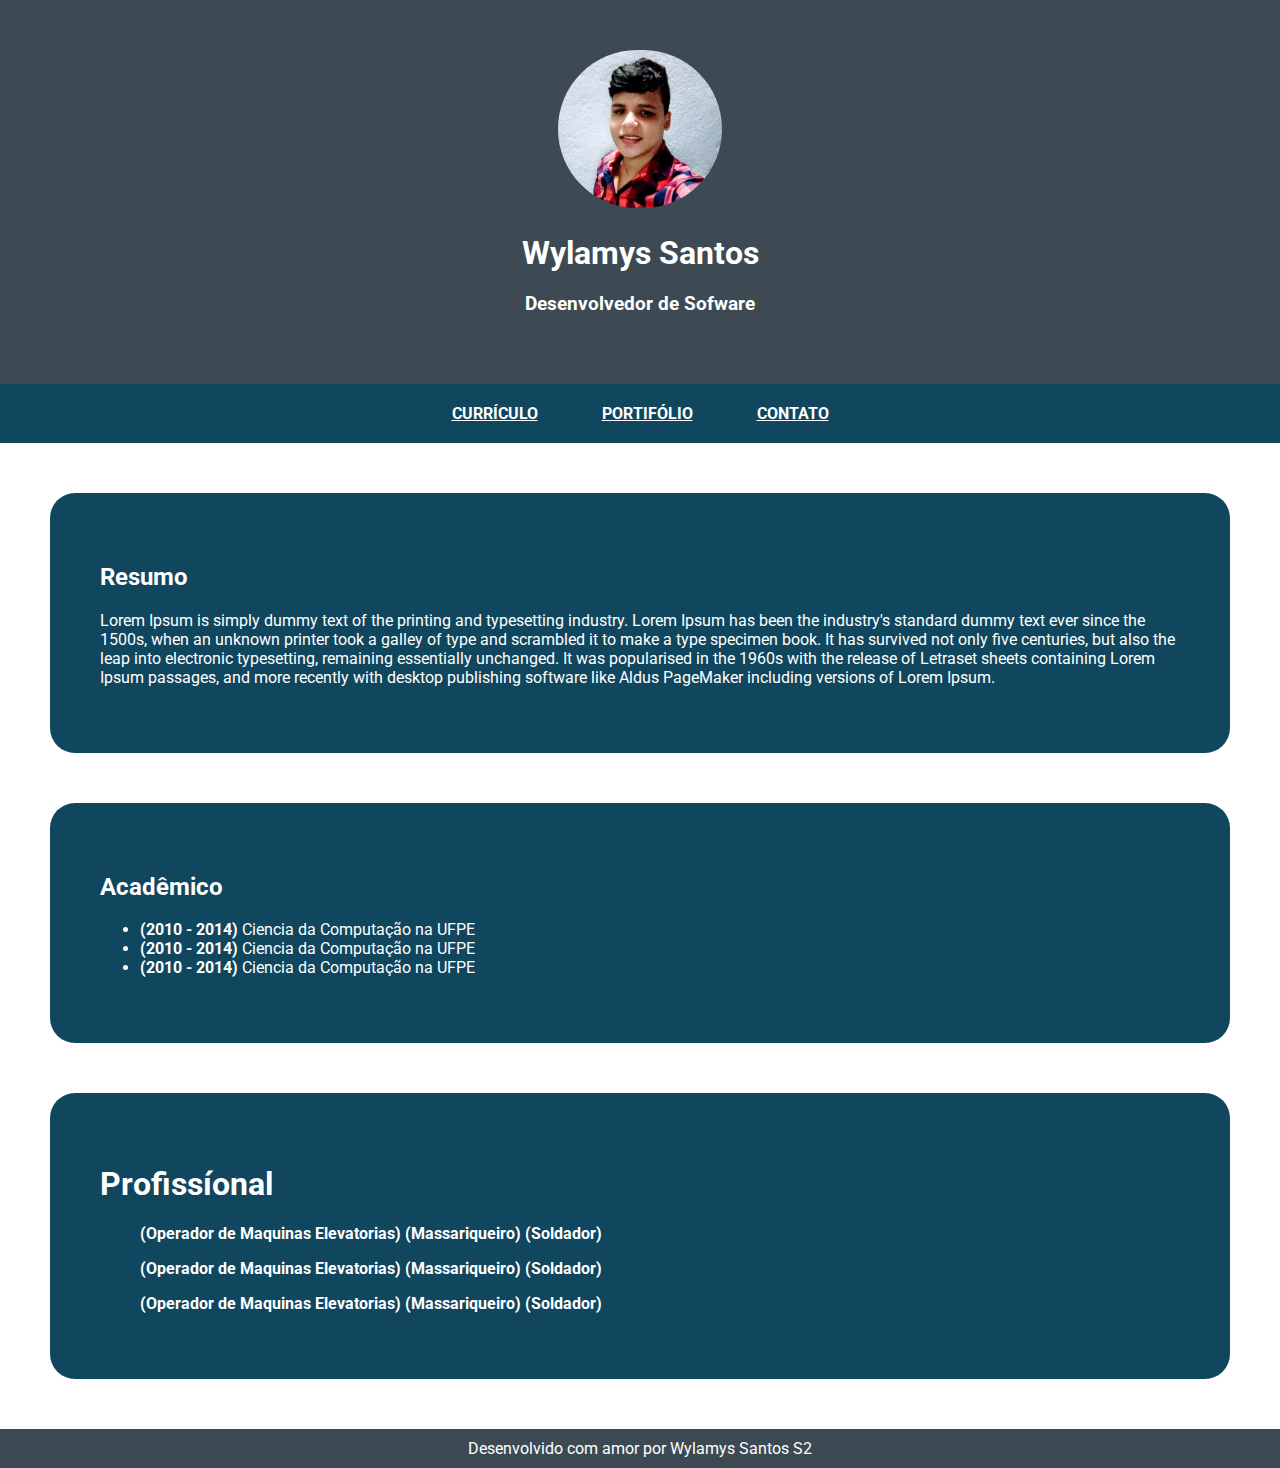
<file: index.html>
<!DOCTYPE html>
<html lang="pt-br">
    
     <head>

      <meta http-equiv="Content-Type" content="text/html;charset=UTF-8">

        <title>Site pessoal de Wylamys</title>
        
        <meta name="description" content="Landing page pessoal do programador Wylamys. Aqui vocé encontrará informações do currículo e portifólio do desenvolvedor de sofware">
        <meta name="keywords" content="site, pessoal, landing, portfolio, currículo wylamys">

         <link rel="shortcut icon" href="assets/favicon.ico" type="image/x-icon">

         <meta name="viewport" content="width=device-width, initial-scale=1.0">

        <link rel="stylesheet" href="css/style.css">
        <link href="https://fonts.googleapis.com/css2?family=Roboto:wght@400;500&display=swap" rel="stylesheet">
    </head>

     <body>
         <header>
            <img class="fotoDePerfil" src="assets/wylamys imeg.jpeg" alt="">
            <h1>Wylamys Santos</h1>
            <h3>Desenvolvedor de Sofware</h3>
         </header>

         <nav>
             <ul>
                 <li class="butoon"><a href="#">currículo</a></li>
                 <li class="butoon"><a href="pages/portfolio.html">portifólio</a></li>
                 <li class="butoon"><a href="pages/contato.html">Contato</a></li>
             </ul>
         </nav>

         <section>
            <h2>Resumo</h2>
            <p>Lorem Ipsum is simply dummy text of the printing and typesetting industry. Lorem Ipsum has been the industry's standard dummy text ever since the 1500s, when an unknown printer took a galley of type and scrambled it to make a type specimen book. It has survived not only five centuries, but also the leap into electronic typesetting, remaining essentially unchanged. It was popularised in the 1960s with the release of Letraset sheets containing Lorem Ipsum passages, and more recently with desktop publishing software like Aldus PageMaker including versions of Lorem Ipsum.</p>
         </section>

         <section>
            <h2>Acadêmico</h2>
            <ul>
                <li><b>(2010 - 2014)</b> Ciencia da Computação na UFPE </li>
                <li><b>(2010 - 2014)</b> Ciencia da Computação na UFPE </li>
                <li><b>(2010 - 2014)</b> Ciencia da Computação na UFPE </li>
            </ul>
         </section>

         <section>
            <h1>Profissíonal</h1>
            <ul><b>(Operador de Maquinas Elevatorias) (Massariqueiro) (Soldador)</b></ul>
            <ul><b>(Operador de Maquinas Elevatorias) (Massariqueiro) (Soldador)</b></ul>
            <ul><b>(Operador de Maquinas Elevatorias) (Massariqueiro) (Soldador)</b></ul>
            
         </section>
         <footer>Desenvolvido com amor por Wylamys Santos S2</footer>
     </body>
</html>
</file>
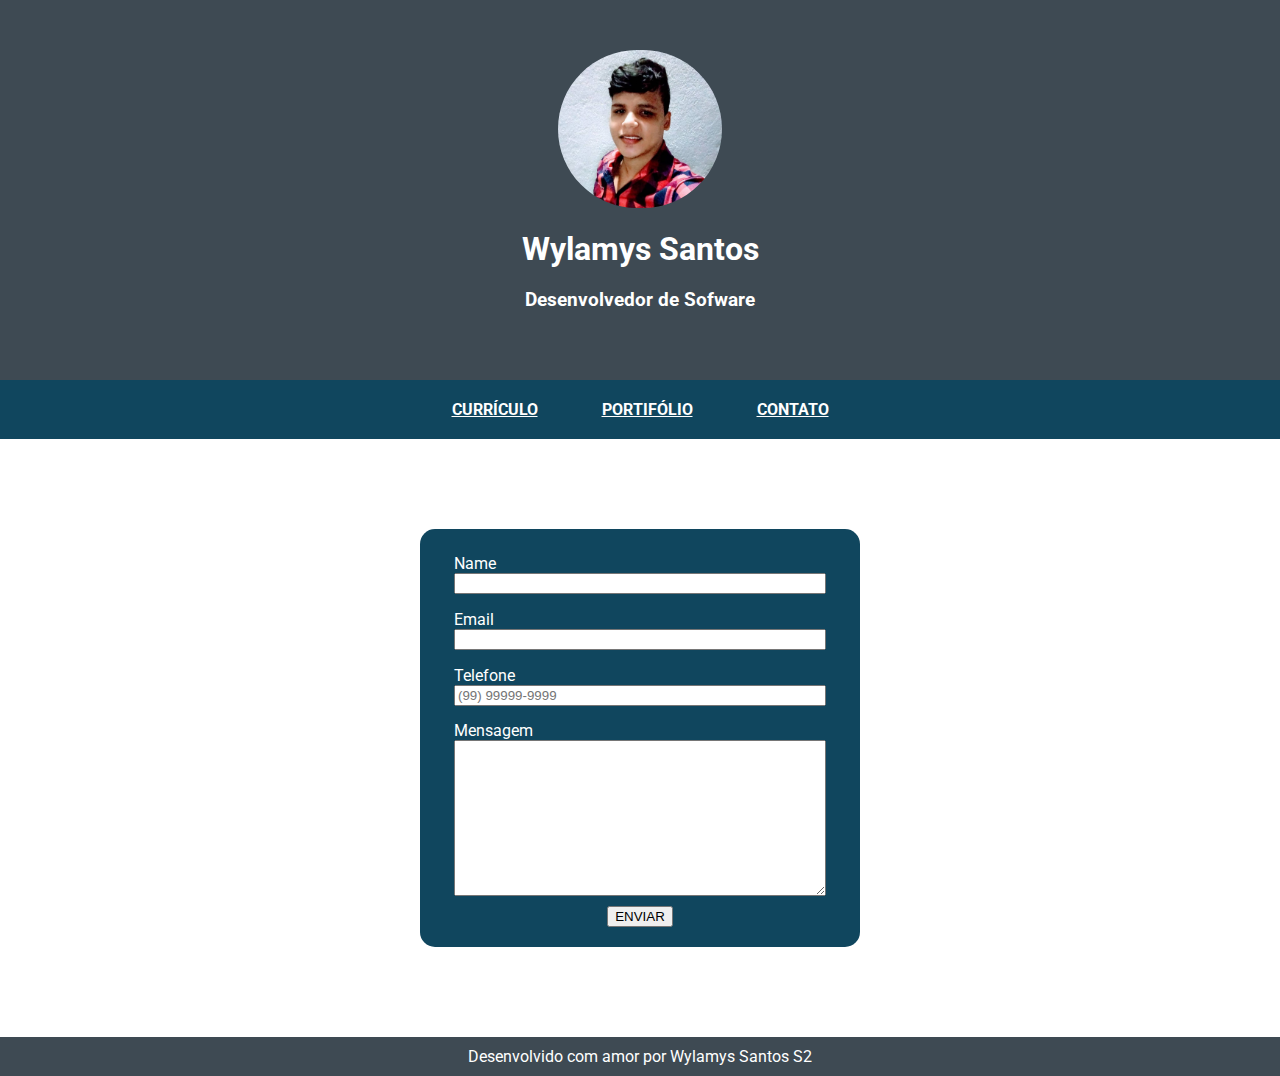
<file: pages/contato.html>
<html lang="pt-br">
    
     <head>

      <meta http-equiv="Content-Type" content="text/html;charset=UTF-8">

        <title>Site pessoal de Wylamys</title>
        
        <meta name="description" content="Landing page pessoal do programador Wylamys. Aqui vocé encontrará informações do currículo e portifólio do desenvolvedor de sofware">
        <meta name="keywords" content="site, pessoal, landing, portfolio, currículo wylamys">

         <link rel="shortcut icon" href="../assets/favicon.ico" type="image/x-icon">

         <meta name="viewport" content="width=device-width, initial-scale=1.0">

        <link rel="stylesheet" href="../css/style.css">
        <link rel="stylesheet" href="../css/contato.css">
        <link href="https://fonts.googleapis.com/css2?family=Roboto:wght@400;500&display=swap" rel="stylesheet">
    </head>

     <body>
         <header>
            <img class="fotoDePerfil" src="../assets/wylamys imeg.jpeg" alt="">
            <h1>Wylamys Santos</h1>
            <h3>Desenvolvedor de Sofware</h3>
         </header>

         <nav>
             <ul>
                 <li class="butoon"><a href="../index.html">currículo</a></li>
                 <li class="butoon"><a href="portfolio.html">portifólio</a></li>
                 <li class="butoon"><a href="#">Contato</a></li>
             </ul>
         </nav>
         
        <main>
             
            <form onsubmit="event.preventDefault()">
                
              <fieldset>
                  <label for="input-name">Name</label>
                  <input type="text" name="input-name" id="input-name" required minlength="2">
              </fieldset>

              <fieldset>
                <label for="input-email">Email</label>
                <input type="email" name="input-email" id="input-email" required>
              </fieldset>

              <fieldset>
                <label for="input-tel">Telefone</label>
                <input type="tel" name="input-tel" id="input-tel" placeholder="(99) 99999-9999" required pattern="^^\(\d{2}\) \d{5}-\d{4}$" maxlength="15">
                
              
              </fieldset>

              <fieldset>
                <label for="input-msg">Mensagem</label>
                <textarea name="input-msg" id="input-msg" cols="30" rows="10"></textarea>
              </fieldset>

              <center>
                <input type="submit" value="ENVIAR" class="butoon" onclick="enviarFormulario()">
              </center>
              

            </form>

        </main>

         <footer>Desenvolvido com amor por Wylamys Santos S2</footer>

         <script src="../scripts/scripts.js"></script>
     </body>
</html>
</file>
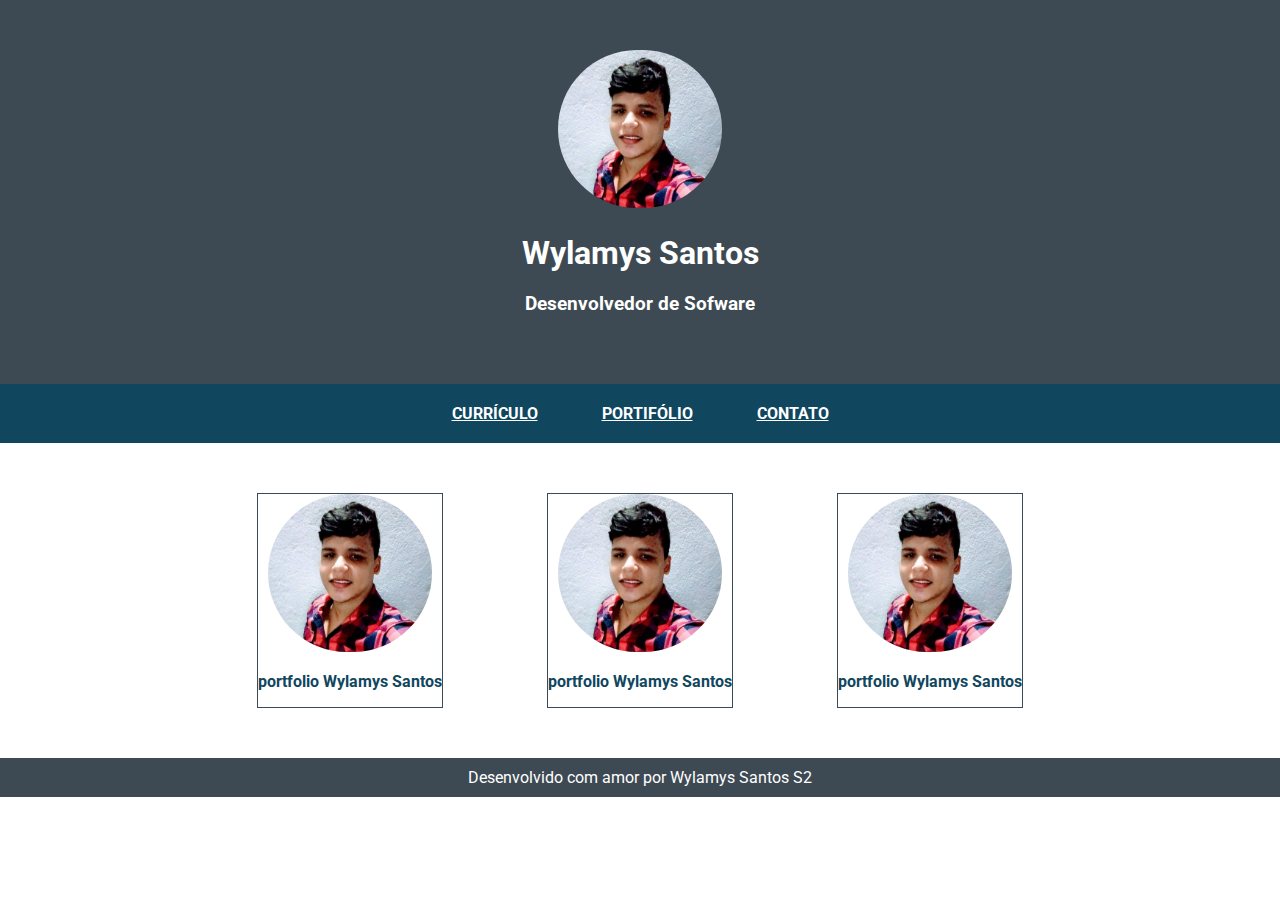
<file: pages/portfolio.html>
<!DOCTYPE html>
<html lang="pt-br">
    
     <head>

      <meta http-equiv="Content-Type" content="text/html;charset=UTF-8">

        <title>Site pessoal de Wylamys</title>
        
        <meta name="description" content="Landing page pessoal do programador Wylamys. Aqui vocé encontrará informações do currículo e portifólio do desenvolvedor de sofware">
        <meta name="keywords" content="site, pessoal, landing, portfolio, currículo wylamys">

         <link rel="shortcut icon" href="../assets/favicon.ico" type="image/x-icon">

         <meta name="viewport" content="width=device-width, initial-scale=1.0">

        <link rel="stylesheet" href="../css/style.css">
        <link rel="stylesheet" href="../css/portfolio.css">
        <link href="https://fonts.googleapis.com/css2?family=Roboto:wght@400;500&display=swap" rel="stylesheet">
    </head>

     <body>
         <header>
            <img class="fotoDePerfil" src="../assets/wylamys imeg.jpeg" alt="">
            <h1>Wylamys Santos</h1>
            <h3>Desenvolvedor de Sofware</h3>
         </header>

         <nav>
             <ul>
                 <li class="butoon"><a href="../index.html">currículo</a></li>
                 <li class="butoon"><a href="#">portifólio</a></li>
                 <li class="butoon"><a href="contato.html">Contato</a></li>
             </ul>
         </nav>
         
         <main>

              <div class="item-portfolio">
                <a href="https://academy.comeialabs.com.br/" target="_blank">
             <img src="../assets/wylamys imeg.jpeg" alt="capa Wylamys Santos">
                <p>portfolio Wylamys Santos</p>
             </a>
             </div>

             <div class="item-portfolio">
                <a href="hhttps://academy.comeialabs.com.br/" target="_blank">
             <img src="../assets/wylamys imeg.jpeg" alt="capa Wylamys Santos">
                <p>portfolio Wylamys Santos</p>
             </a>
             </div>

             <div class="item-portfolio">
                <a href="https://academy.comeialabs.com.br/" target="_blank">
             <img src="../assets/wylamys imeg.jpeg" alt="capa Wylamys Santos">
                <p>portfolio Wylamys Santos</p>
             </a>
             </div>

            
         </main>

         <footer>Desenvolvido com amor por Wylamys Santos S2</footer>
     </body>
</html>
</file>
<file: css/style.css>
body {
   margin: 0;
   font-family: "Roboto", sans-serif;
}

header {
   padding: 50px;
}

header, footer {
   background-color: #3E4A53;
   text-align: center;
   color: #ffffff;
}

nav {
   background-color:#10465E;
   text-align: center;
}

nav ul {
   margin: 0;
   padding: 20px;
}

nav ul li {
   display: inline;
   padding: 30px;
}

nav ul li a {
   text-decoration: nome;
   font-weight: bold;
   text-transform: uppercase;
   color: #ffffff;
}



section {
   margin: 50px;
   padding: 50px;
   color: #ffffff;
   border-radius: 25px;
   background-color: #10465E;
}

footer {
   padding: 10px;
}


.button {
   border: 0;
   color: #515F69;
   padding: 25px;
}


.button:hover {
   cursor: pointer;
   color: #ffffff;
   background-color: #8697A6;
   
}

.invalid {
   border: 2px solid red;
}

   

@media only screen and (max-width: 600px) {
   nav ul li {
      padding: 15px;
   }      
   
}

img{
   width: 164px;
   border-radius: 90px;
}

.fotoDePerfil{
   width: 164px;
}
</file>
<file: css/contato.css>
form {
    width: 400px;
    padding: 20px;
    margin: 90px auto;
    border-radius: 15px;
    background-color:#10465E;
}

form fieldset {
    border: 0;
    
}

form fieldset label {
    color: #ffffff;
    display: block;
    
}

form fieldset input, textarea {
    width: 100%;
}
</file>
<file: css/portfolio.css>
main {
    text-align: center;
}



.item-portfolio {
    display: inline-block;
    margin: 50px;
    border: 1px solid #3e4a53;
         
}

.item-portfolio a {
    text-decoration: none;
    color: #10465E;
    font-weight: bold;
    
}
</file>
